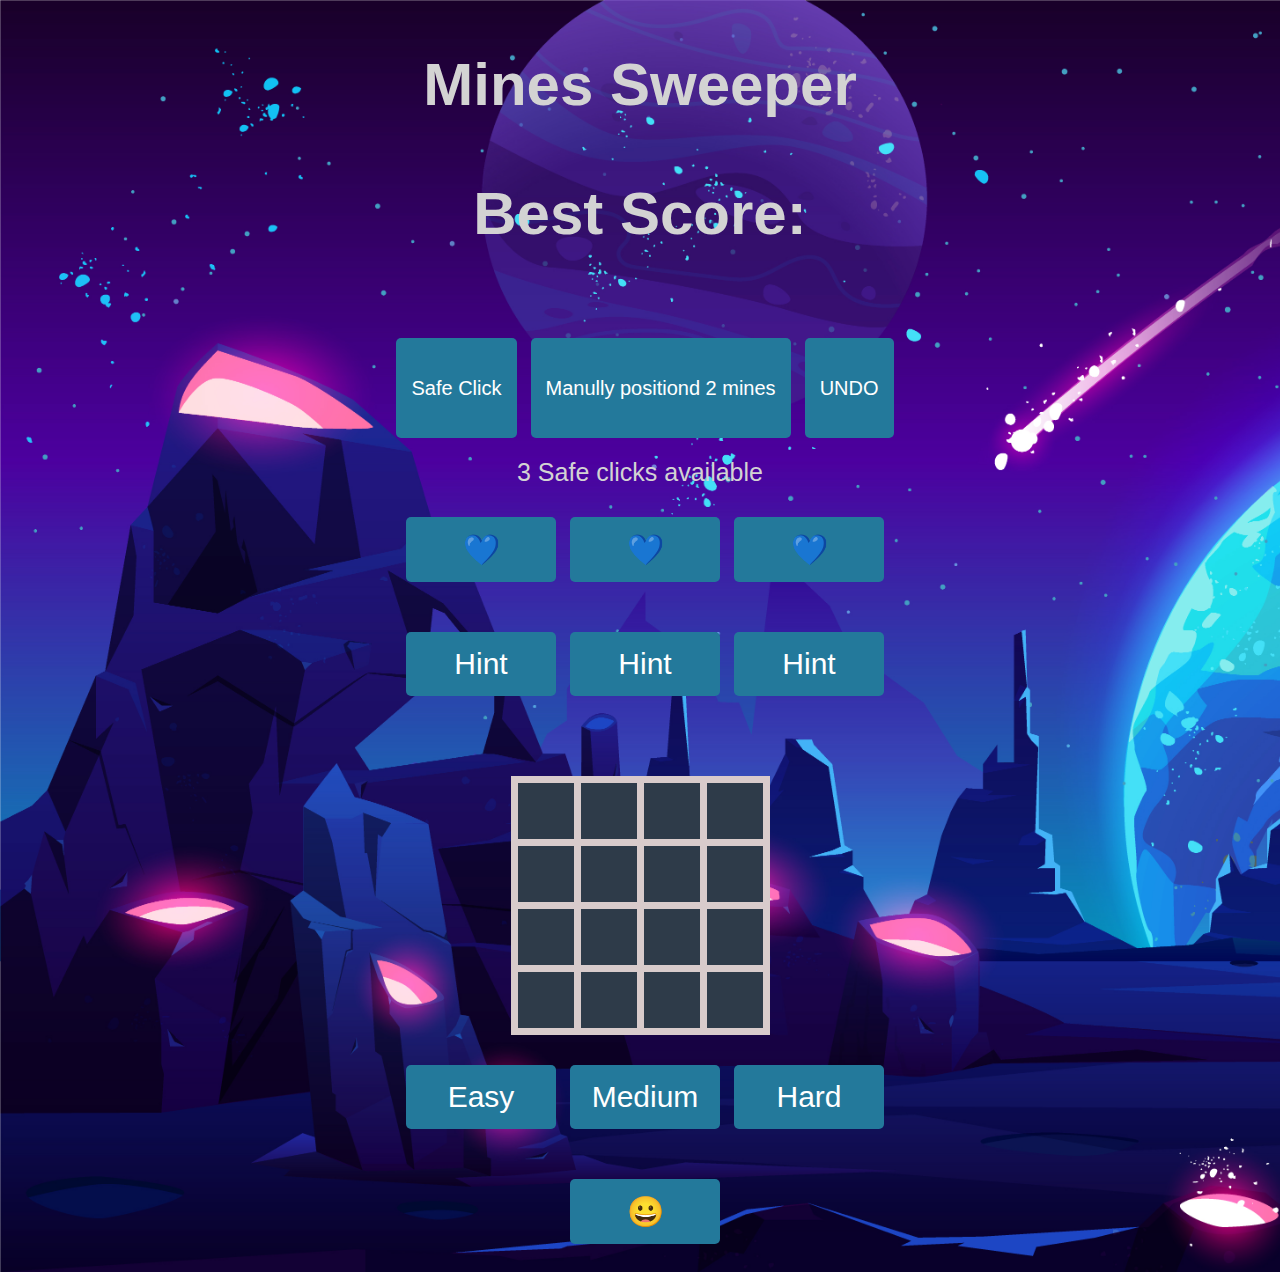
<file: index.html>
<!DOCTYPE html>
<html lang="en">

<head>
    <meta charset="UTF-8">
    <meta name="viewport" content="width=device-width, initial-scale=1.0">
    <link rel="stylesheet" href="css/minesSweeper.css">
    <title>mineSweeper</title>
</head>

<body onload="init()" oncontextmenu="return false;">
    <h3 class="title">Mines Sweeper</h3>
    <h1 class="title timer"></h1>
    <h3 class="title">Best Score: <span></span></h3>
    <div class="button-container">
        <button class="button safeClick" onclick="safeClickButton()">Safe Click</button>
        <button class="button createMines" onclick=" menuallyCreateMinesButton()"></button>
        <button class="button undo" onclick=" undoButton()">UNDO</button>
    </div>
    <div>
        <span class="safeClicks"></span>
    </div>
    <div>
        <button class="button life">💙</button>
        <button class="button life">💙</button>
        <button class="button life">💙</button>
    </div>
    <div>
        <button class="button hint" onclick="hintButton(this)">Hint</button>
        <button class="button hint" onclick="hintButton(this)">Hint</button>
        <button class="button hint" onclick="hintButton(this)">Hint</button>
    </div>
    <table>
        <tbody class="board"></tbody>
    </table>
    <div class="modal">
        <div>
            <button class="button level" onclick="levels(this)">Easy</button>
            <button class="button level" onclick="levels(this)">Medium</button>
            <button class="button level" onclick="levels(this)">Hard</button>
        </div>
        <button class="button gameMood" onclick="playAgain()">😀</button>
    </div>
    <script src="js/utils.js"></script>
    <script src="js/main.js"></script>
</body>

</html>
</file>
<file: css/minesSweeper.css>
table {
    border-collapse: collapse;
    margin: auto;
    margin-top: 60px;
    table-layout: fixed;
    /* position: fixed; */
}


.cell {
    border: 7px solid rgb(216, 203, 203);
    border-collapse: separate;
    table-layout: fixed;
    width: 40px;
    height: 40px;
    text-align: center;
    font-size: 20px;
    padding: 8px;
    cursor: pointer;
    transition-duration: 0.8s;
    font-family: 'Segoe UI', Tahoma, Geneva, Verdana, sans-serif;
    background-color: rgb(46, 59, 73);
}

.cell:hover {
    background-color: #467eac;
}


.title {
    font-family: 'Segoe UI', Tahoma, Geneva, Verdana, sans-serif;
    text-align: center;
    margin-top: 50px;
    color: lightgray;
    font-size: 60px;
}

body {
    background-color: rgb(46, 59, 73);
    background-image: url("mine-sweeper.jpg");
    background-repeat: no-repeat;
    background-size: cover;
}

.button {
    background-color: rgb(35, 121, 155);
    padding: 15px;
    border: none;
    color: white;
    text-decoration: none;
    font-size: 30px;
    margin-bottom: 20px;
    margin-top: 30px;
    margin-left: 10px;
    width: 150px;
    border-radius: 5px;
    cursor: pointer;
    font-family: 'Segoe UI', Tahoma, Geneva, Verdana, sans-serif;
}

div{
    text-align: center;
}

.button:hover{
    box-shadow: 0 12px 16px 0 rgba(0,0,0,0.24), 0 17px 50px 0 rgba(0,0,0,0.19);
    opacity: 0.8;
}

.playAgain {
    background-color: rgb(124, 126, 128);
}

.safeClicks{
    font-family: 'Segoe UI', Tahoma, Geneva, Verdana, sans-serif;
    text-align: center;
    color: lightgray;
    font-size: 25px;
}

.button-container *{
    font-size: 20px;
    height: 100px;
    width: auto;
}

.life:hover{
    cursor: unset;
    box-shadow: none;
    opacity: 1;
}

button:focus{
    outline: none;
}
</file>
